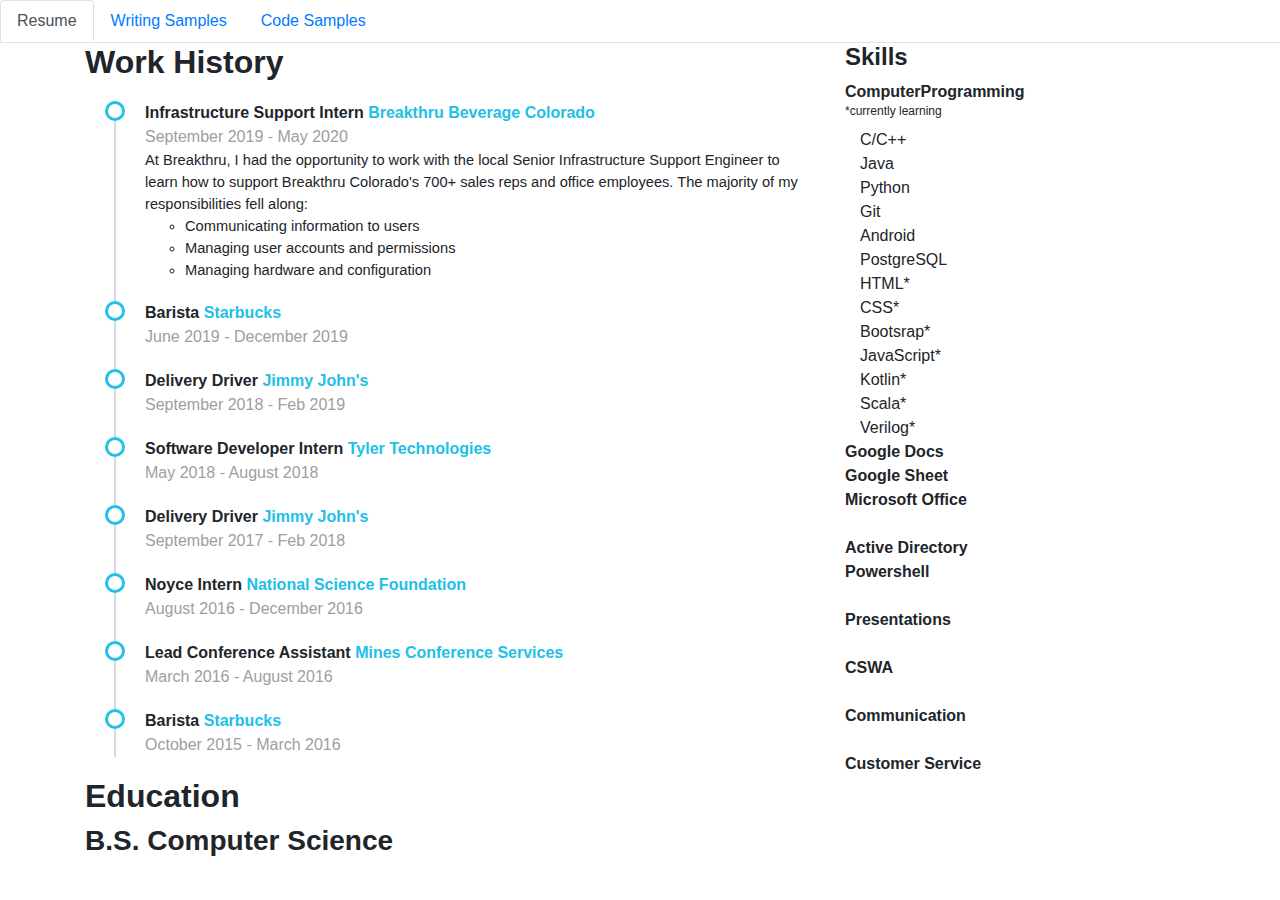
<file: index.html>
<!DOCTYPE html>
<html>
    <head>
        <title>Garrett Quintero</title>

    <!-- Bootstrap CSS -->
    <link href="//maxcdn.bootstrapcdn.com/bootstrap/4.1.1/css/bootstrap.min.css" rel="stylesheet" id="bootstrap-css">
    <script src="//maxcdn.bootstrapcdn.com/bootstrap/4.1.1/js/bootstrap.min.js"></script>
    <script src="//cdnjs.cloudflare.com/ajax/libs/jquery/3.2.1/jquery.min.js"></script>
    <link rel="stylesheet" href="./css/resume.css">
    </head>

    <body>
        <header>
            <ul class="nav nav-tabs justify-content-start">
                <li><a href="./index.html" class="nav-link active">Resume</a></li>
                <li><a href="./writing.html" class="nav-link ">Writing Samples</a></li>
                <li><a href="./coding.html" class="nav-link ">Code Samples</a></li>
            </ul>
        </header>

        <div id="main" class="container-fluid">
            <div id="content-container" class="container">
                <div class="row">
                    <section id="work-and-school" class="col-sm-8">
                        <h2><b>Work History</b></h2>
                        <!-- list example https://bootsnipp.com/snippets/xrKXW -->
                        <ul class="timeline">
                            <li>
                                <span class="position-title">Infrastructure Support Intern</span>
                                <span class="position-company">Breakthru Beverage Colorado</span></br>
                                <span class="position-duration">September 2019 - May 2020</span>
                                <div class="job-description">
                                     At Breakthru, I had the opportunity to work with the local Senior Infrastructure
                                     Support Engineer to learn how to support Breakthru Colorado's 700+ sales reps
                                     and office employees. The majority of my responsibilities fell along:
                                     <ul>
                                         <li>Communicating information to users</li>
                                         <li>Managing user accounts and permissions</li>
                                         <li>Managing hardware and configuration</li>
                                     </ul>
                                </div>
                            </li>
                            <li>
                                <span class="position-title">Barista</span>
                                <span class="position-company">Starbucks</span></br>
                                <span class="position-duration">June 2019 - December 2019</span>
                                <div class="job-description">
                                    
                                </div>
                            </li>
                            <li>
                                <span class="position-title">Delivery Driver</span>
                                <span class="position-company">Jimmy John's</span></br>
                                <span class="position-duration">September 2018 - Feb 2019</span>
                                <div class="job-description">
                                    
                                </div>
                            </li>
                            <li>
                                <span class="position-title">Software Developer Intern</span>
                                <span class="position-company">Tyler Technologies</span></br>
                                <span class="position-duration">May 2018 - August 2018</span>
                                <div class="job-description">

                                </div>
                            </li>
                            <li>
                                <span class="position-title">Delivery Driver</span>
                                <span class="position-company">Jimmy John's</span></br>
                                <span class="position-duration">September 2017 - Feb 2018</span>
                                <div class="job-description">
                                    
                                </div>
                            </li>
                            <li>
                                <span class="position-title">Noyce Intern</span>
                                <span class="position-company">National Science Foundation</span><br>
                                <span class="position-duration">August 2016 - December 2016</span>
                                <div class="job-description">

                                </div>
                            </li>
                            <li>
                                <span class="position-title">Lead Conference Assistant</span>
                                <span class="position-company">Mines Conference Services</span></br>
                                <span class="position-duration">March 2016 - August 2016</span>
                                <div class="job-description">
                                    
                                </div>
                            </li>
                            <li>
                                <span class="position-title">Barista</span>
                                <span class="position-company">Starbucks</span></br>
                                <span class="position-duration">October 2015 - March 2016</span>
                                <div class="job-description">
                                    
                                </div>
                            </li>

                            <!-- element template
                            <li>
                                <span class="position-title"></span>
                                <span class="position-company"></span></br>
                                <span class="position-duration"></span>
                                <div class="job-description">
                                    
                                </div>
                            </li>
                             -->

                        </ul>

                        <h2><b>Education</b></h2>
                        <h3><b>B.S. Computer Science</b></h3>
                    </section>

                    <section id="skills-and-learning" class="col-sm-4">
                        <h4><b>Skills</b></h4>
                        <ul>
                            <li><b>ComputerProgramming</b><br>
                            <sup>*currently learning</sup>

                            <ul id="programming-list">
                                <li>C/C++</li>
                                <li>Java</li>
                                <li>Python</li>
                                <li>Git</li>
                                <li>Android</li>
                                <li>PostgreSQL</li>
                                <li>HTML*</li>
                                <li>CSS*</li>
                                <li>Bootsrap*</li>
                                <li>JavaScript*</li>
                                <li>Kotlin*</li>
                                <li>Scala*</li>
                                <li>Verilog*</li>
                            </ul>
                            </li>
                            <b>
                                <li>Google Docs</li>
                                <li>Google Sheet</li>
                                <li>Microsoft Office</li>
                                <br>
                                <li>Active Directory</li>
                                <li>Powershell</li>
                                <br>
                                <li>Presentations</li>
                                <br>
                                <li>CSWA</li>
                                <br>
                                <li>Communication</li>
                                <br>
                                <li>Customer Service</li>
                            </b>
                        </ul>
                        

                    </section>

                </div>
            </div>
        </div>

    </body>
</html>
</file>
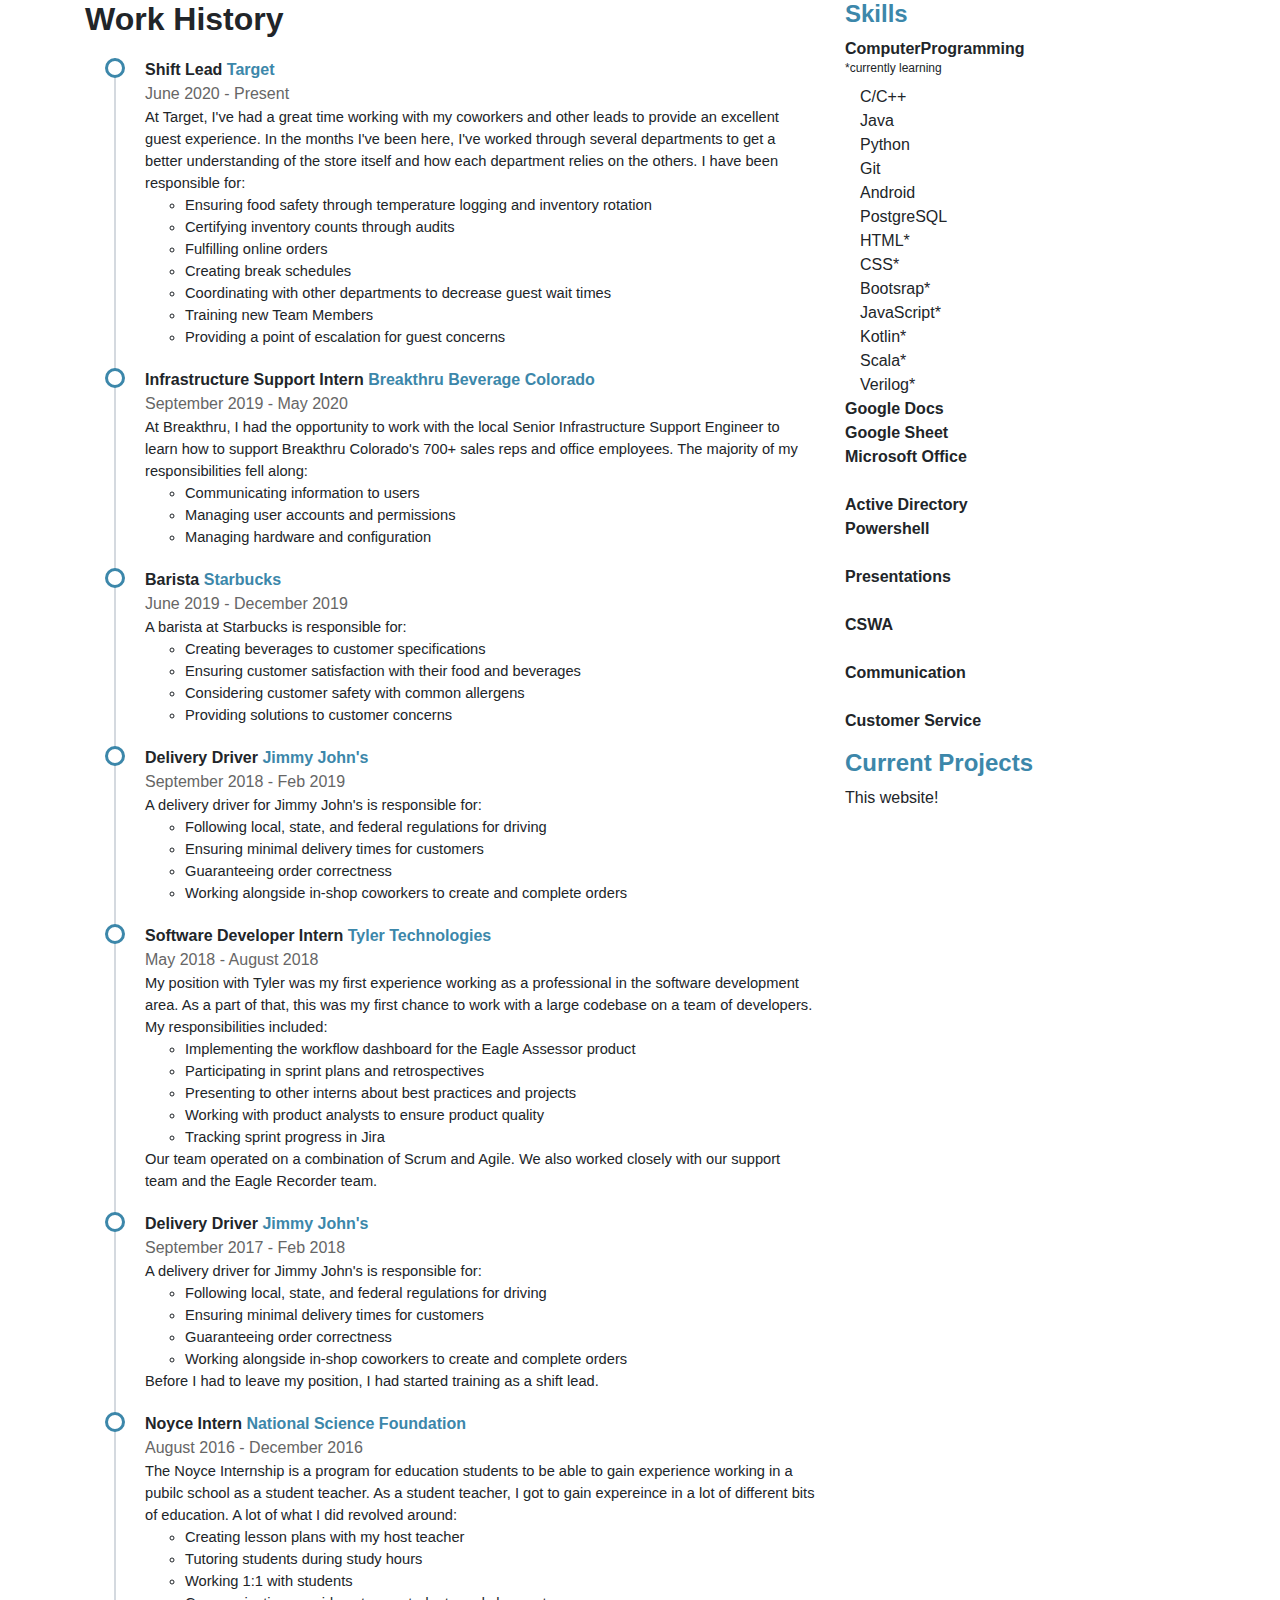
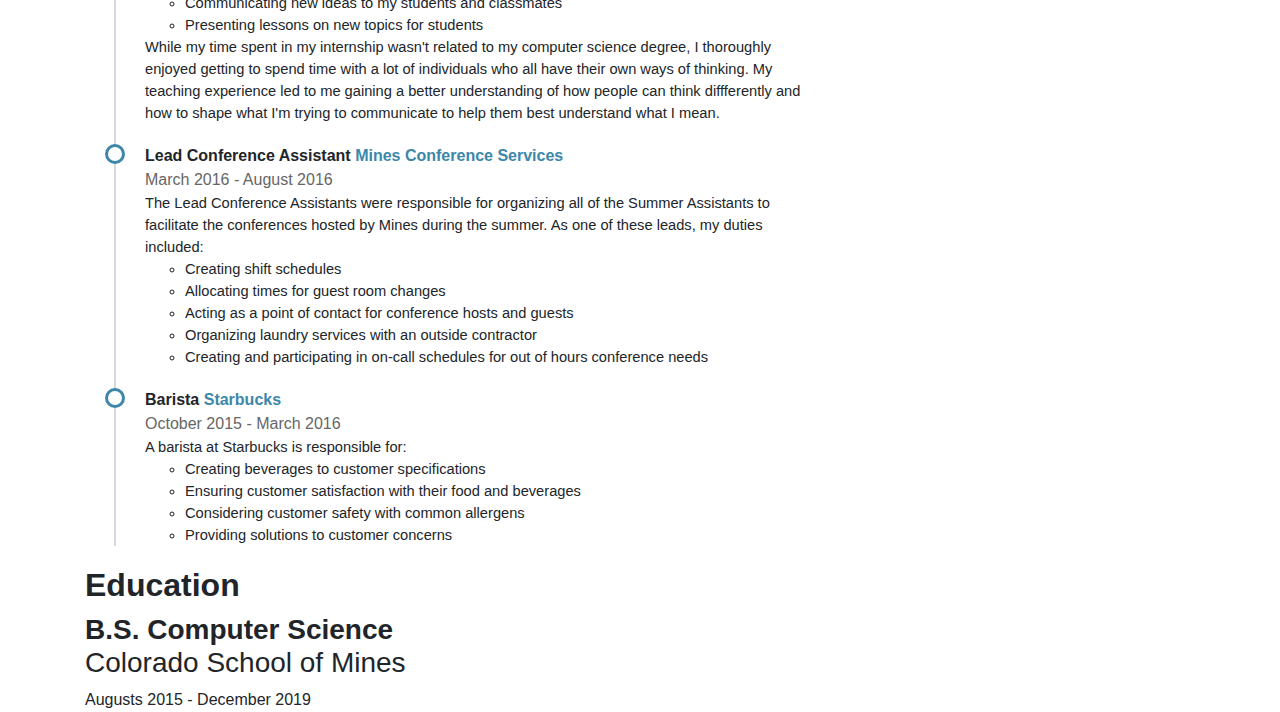
<file: garrett/index.html>
<!DOCTYPE html>
<html>
    <head>
        <title>Garrett Quintero</title>

    <!-- Bootstrap CSS -->
    <link href="https://maxcdn.bootstrapcdn.com/bootstrap/4.1.1/css/bootstrap.min.css" rel="stylesheet" id="bootstrap-css">
    <script src="https://maxcdn.bootstrapcdn.com/bootstrap/4.1.1/js/bootstrap.min.js"></script>
    <script src="https://cdnjs.cloudflare.com/ajax/libs/jquery/3.2.1/jquery.min.js"></script> 
    <link rel="stylesheet" href="./css/resume.css">
    </head>

    <body>
        <header>
            <!-- <ul class="nav nav-tabs justify-content-start">
                <li><a href="./index.html" class="nav-link active">Resume</a></li>
                <li><a href="./writing.html" class="nav-link ">Writing Samples</a></li>
                <li><a href="./projects.html" class="nav-link ">Projects</a></li>
            </ul> -->
        </header>

        <div id="main" class="container-fluid">
            <div id="content-container" class="container">
	     <div class="row">
                    <section id="work-and-school" class="col-sm-8">
                        <h2><b>Work History</b></h2>
                        <!-- list example https://bootsnipp.com/snippets/xrKXW -->
                        <ul class="timeline">
                            <li>
                                <span class="position-title">Shift Lead</span>
                                <span class="position-company">Target</span></br>
                                <span class="position-duration">June 2020 - Present</span>
                                <div class="job-description">
                                     At Target, I've had a great time working with my coworkers and other leads to 
                                     provide an excellent guest experience. In the months I've been here, I've worked 
                                     through several departments to get a better understanding of the store itself 
                                     and how each department relies on the others. I have been responsible for:
                                     <ul>
                                         <li>Ensuring food safety through temperature logging and inventory rotation</li>
                                         <li>Certifying inventory counts through audits</li>
                                         <li>Fulfilling online orders</li>
                                         <li>Creating break schedules</li>
                                         <li>Coordinating with other departments to decrease guest wait times</li>
                                         <li>Training new Team Members</li>
                                         <li>Providing a point of escalation for guest concerns</li>

                                    </ul>
                                </div>
                            </li>
                            <li>
                                <span class="position-title">Infrastructure Support Intern</span>
                                <span class="position-company">Breakthru Beverage Colorado</span></br>
                                <span class="position-duration">September 2019 - May 2020</span>
                                <div class="job-description">
                                     At Breakthru, I had the opportunity to work with the local Senior Infrastructure
                                     Support Engineer to learn how to support Breakthru Colorado's 700+ sales reps
                                     and office employees. The majority of my responsibilities fell along:
                                     <ul>
                                         <li>Communicating information to users</li>
                                         <li>Managing user accounts and permissions</li>
                                         <li>Managing hardware and configuration</li>
                                     </ul>
                                </div>
                            </li>
                            <li>
                                <span class="position-title">Barista</span>
                                <span class="position-company">Starbucks</span></br>
                                <span class="position-duration">June 2019 - December 2019</span>
                                <div class="job-description">
                                    A barista at Starbucks is responsible for:
                                    <ul>
                                        <li>Creating beverages to customer specifications</li>
                                        <li>Ensuring customer satisfaction with their food and beverages</li>
                                        <li>Considering customer safety with common allergens</li>
                                        <li>Providing solutions to customer concerns</li>
                                    </ul>
                                </div>
                            </li>
                            <li>
                                <span class="position-title">Delivery Driver</span>
                                <span class="position-company">Jimmy John's</span></br>
                                <span class="position-duration">September 2018 - Feb 2019</span>
                                <div class="job-description">
                                    A delivery driver for Jimmy John's is responsible for:
                                    <ul>
                                        <li>Following local, state, and federal regulations for driving</li>
                                        <li>Ensuring minimal delivery times for customers</li>
                                        <li>Guaranteeing order correctness</li>
                                        <li>Working alongside in-shop coworkers to create and complete orders</li>
                                    </ul>
                                </div>
                            </li>
                            <li>
                                <span class="position-title">Software Developer Intern</span>
                                <span class="position-company">Tyler Technologies</span></br>
                                <span class="position-duration">May 2018 - August 2018</span>
                                <div class="job-description">
                                    My position with Tyler was my first experience working as a professional in 
                                    the software development area. As a part of that, this was my first chance to
                                    work with a large codebase on a team of developers. My responsibilities included:
                                    <ul>
                                        <li>Implementing the workflow dashboard for the Eagle Assessor product</li>
                                        <li>Participating in sprint plans and retrospectives</li>
                                        <li>Presenting to other interns about best practices and projects</li>
                                        <li>Working with product analysts to ensure product quality</li>
                                        <li>Tracking sprint progress in Jira</li>
                                    </ul>
                                    Our team operated on a combination of Scrum and Agile. We also worked closely with
                                    our support team and the Eagle Recorder team.
                                </div>
                            </li>
                            <li>
                                <span class="position-title">Delivery Driver</span>
                                <span class="position-company">Jimmy John's</span></br>
                                <span class="position-duration">September 2017 - Feb 2018</span>
                                <div class="job-description">
                                    A delivery driver for Jimmy John's is responsible for:
                                    <ul>
                                        <li>Following local, state, and federal regulations for driving</li>
                                        <li>Ensuring minimal delivery times for customers</li>
                                        <li>Guaranteeing order correctness</li>
                                        <li>Working alongside in-shop coworkers to create and complete orders</li>
                                    </ul>
                                    Before I had to leave my position, I had started training as a shift lead.
                                </div>
                            </li>
                            <li>
                                <span class="position-title">Noyce Intern</span>
                                <span class="position-company">National Science Foundation</span><br>
                                <span class="position-duration">August 2016 - December 2016</span>
                                <div class="job-description">
                                    The Noyce Internship is a program for education students to be able to
                                    gain experience working in a pubilc school as a student teacher. As a student teacher,
                                    I got to gain expereince in a lot of different bits of education. A lot of what
                                    I did revolved around:
                                    <ul>
                                        <li>Creating lesson plans with my host teacher</li>
                                        <li>Tutoring students during study hours</li>
                                        <li>Working 1:1 with students</li>
                                        <li>Communicating new ideas to my students and classmates</li>
                                        <li>Presenting lessons on new topics for students</li>
                                    </ul>
                                    While my time spent in my internship wasn't related to my computer science degree,
                                    I thoroughly enjoyed getting to spend time with a lot of individuals who all have
                                    their own ways of thinking. My teaching experience led to me gaining a better 
                                    understanding of how people can think diffferently and how to shape what I'm 
                                    trying to communicate to help them best understand what I mean.
                                </div>
                            </li>
                            <li>
                                <span class="position-title">Lead Conference Assistant</span>
                                <span class="position-company">Mines Conference Services</span></br>
                                <span class="position-duration">March 2016 - August 2016</span>
                                <div class="job-description">
                                    The Lead Conference Assistants were responsible for organizing all of
                                    the Summer Assistants to facilitate the conferences hosted by Mines during the summer.
                                    As one of these leads, my duties included:
                                    <ul>
                                        <li>Creating shift schedules</li>
                                        <li>Allocating times for guest room changes</li>
                                        <li>Acting as a point of contact for conference hosts and guests</li>
                                        <li>Organizing laundry services with an outside contractor</li>
                                        <li>Creating and participating in on-call schedules for out of hours conference needs</li>
                                    </ul>
                                </div>
                            </li>
                            <li>
                                <span class="position-title">Barista</span>
                                <span class="position-company">Starbucks</span></br>
                                <span class="position-duration">October 2015 - March 2016</span>
                                <div class="job-description">
                                    A barista at Starbucks is responsible for:
                                    <ul>
                                        <li>Creating beverages to customer specifications</li>
                                        <li>Ensuring customer satisfaction with their food and beverages</li>
                                        <li>Considering customer safety with common allergens</li>
                                        <li>Providing solutions to customer concerns</li>
                                    </ul>
                                </div>
                            </li>

                            <!-- element template
                            <li>
                                <span class="position-title"></span>
                                <span class="position-company"></span></br>
                                <span class="position-duration"></span>
                                <div class="job-description">
                                    
                                </div>
                            </li>
                             -->

                        </ul>

                        <h2><b>Education</b></h2>
                        <h3><b>B.S. Computer Science</b> <br>Colorado School of Mines</h3>
                        <div id="position-duration">Augusts 2015 - December 2019</div>
                    </section>

                    <section id="skills-and-learning" class="col-sm-4">
                        <h4><b>Skills</b></h4>
                        <ul>
                            <li><b>ComputerProgramming</b><br>
                            <sup>*currently learning</sup>

                            <ul id="programming-list">
                                <li>C/C++</li>
                                <li>Java</li>
                                <li>Python</li>
                                <li>Git</li>
                                <li>Android</li>
                                <li>PostgreSQL</li>
                                <li>HTML*</li>
                                <li>CSS*</li>
                                <li>Bootsrap*</li>
                                <li>JavaScript*</li>
                                <li>Kotlin*</li>
                                <li>Scala*</li>
                                <li>Verilog*</li>
                            </ul>
                            </li>
                            <b>
                                <li>Google Docs</li>
                                <li>Google Sheet</li>
                                <li>Microsoft Office</li>
                                <br>
                                <li>Active Directory</li>
                                <li>Powershell</li>
                                <br>
                                <li>Presentations</li>
                                <br>
                                <li>CSWA</li>
                                <br>
                                <li>Communication</li>
                                <br>
                                <li>Customer Service</li>
                            </b>
                        </ul>

                        <h4><b>Current Projects</b></h4>
                        <ul>
                            <li>This website!</li><br>
                            
                        </ul>
                        
                    </section>

                </div>
            </div>
        </div>

    </body>
</html>
</file>
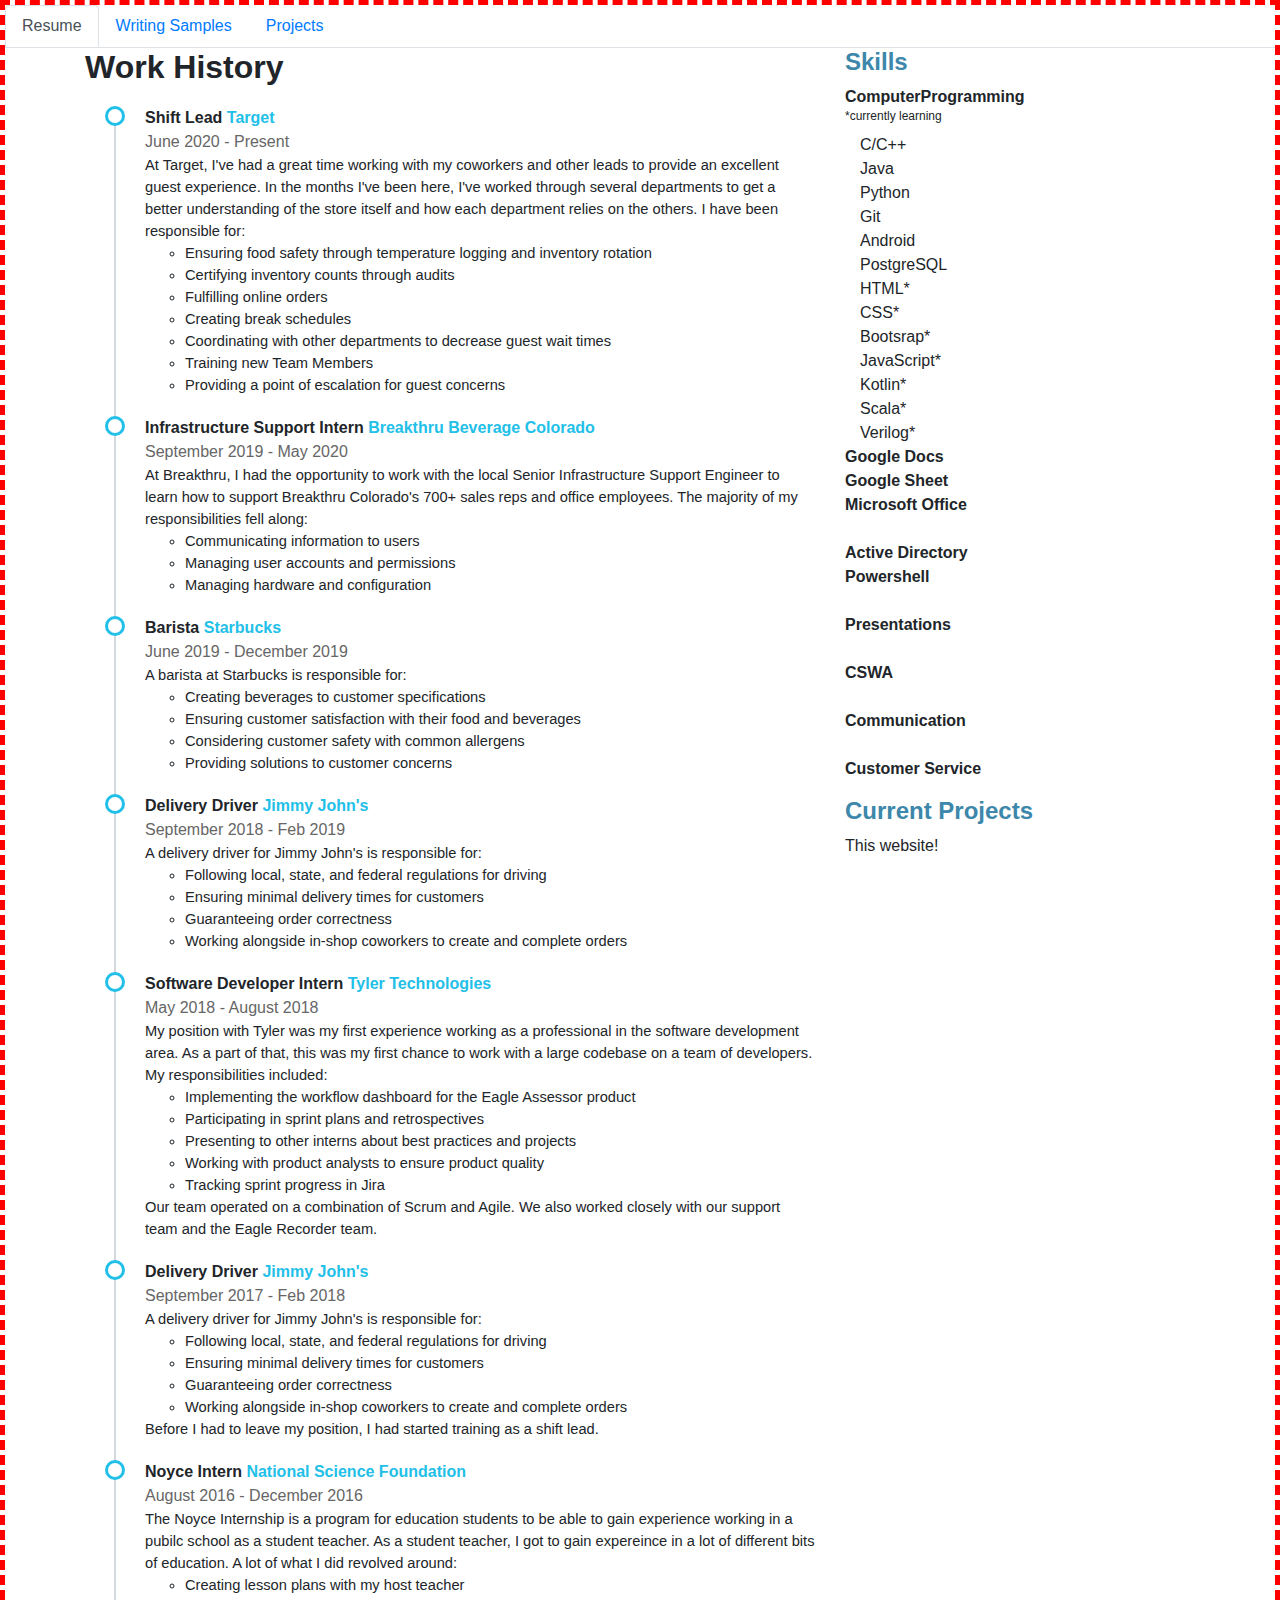
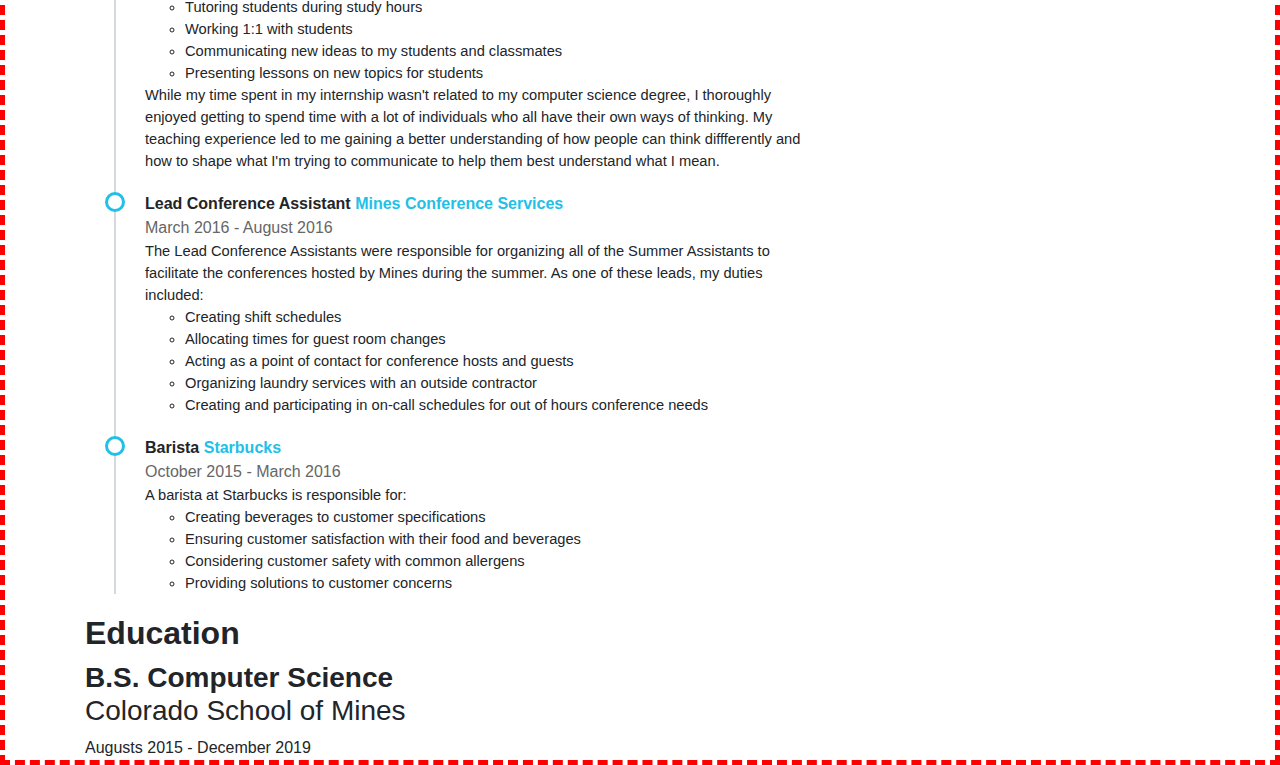
<file: garrett/dev/index.html>
<!DOCTYPE html>
<html>
    <head>
        <title>DEVELOPMENT</title>

        <!-- Bootstrap CSS -->
        <link href="https://maxcdn.bootstrapcdn.com/bootstrap/4.1.1/css/bootstrap.min.css" rel="stylesheet" id="bootstrap-css">
        <script src="https://maxcdn.bootstrapcdn.com/bootstrap/4.1.1/js/bootstrap.min.js"></script>
        <script src="https://cdnjs.cloudflare.com/ajax/libs/jquery/3.2.1/jquery.min.js"></script> 
        <link rel="stylesheet" href="./css/resume.css">
        <link rel="stylesheet" href="./css/shared.css">

            <!-- Global site tag (gtag.js) - Google Analytics -->
        <script async src="https://www.googletagmanager.com/gtag/js?id=G-47E6NR7MKW"></script>
        <script>
            window.dataLayer = window.dataLayer || [];
            function gtag(){dataLayer.push(arguments);}
            gtag('js', new Date());

            gtag('config', 'G-47E6NR7MKW');
        </script>
    </head>

    <body>
        <header>
           <ul class="nav nav-tabs justify-content-start">
                <li><a href="./index.html" class="nav-link active">Resume</a></li>
                <li><a href="./writing.html" class="nav-link ">Writing Samples</a></li>
                <li><a href="./projects.html" class="nav-link ">Projects</a></li>
            </ul>
        </header>

        <div id="main" class="container-fluid">
            <div id="content-container" class="container">
	     <div class="row">
                    <section id="work-and-school" class="col-sm-8">
                        <h2><b>Work History</b></h2>
                        <!-- list example https://bootsnipp.com/snippets/xrKXW -->
                        <ul class="timeline">
                            <li>
                                <span class="position-title">Shift Lead</span>
                                <span class="position-company">Target</span></br>
                                <span class="position-duration">June 2020 - Present</span>
                                <div class="job-description">
                                     At Target, I've had a great time working with my coworkers and other leads to 
                                     provide an excellent guest experience. In the months I've been here, I've worked 
                                     through several departments to get a better understanding of the store itself 
                                     and how each department relies on the others. I have been responsible for:
                                     <ul>
                                         <li>Ensuring food safety through temperature logging and inventory rotation</li>
                                         <li>Certifying inventory counts through audits</li>
                                         <li>Fulfilling online orders</li>
                                         <li>Creating break schedules</li>
                                         <li>Coordinating with other departments to decrease guest wait times</li>
                                         <li>Training new Team Members</li>
                                         <li>Providing a point of escalation for guest concerns</li>

                                    </ul>
                                </div>
                            </li>
                            <li>
                                <span class="position-title">Infrastructure Support Intern</span>
                                <span class="position-company">Breakthru Beverage Colorado</span></br>
                                <span class="position-duration">September 2019 - May 2020</span>
                                <div class="job-description">
                                     At Breakthru, I had the opportunity to work with the local Senior Infrastructure
                                     Support Engineer to learn how to support Breakthru Colorado's 700+ sales reps
                                     and office employees. The majority of my responsibilities fell along:
                                     <ul>
                                         <li>Communicating information to users</li>
                                         <li>Managing user accounts and permissions</li>
                                         <li>Managing hardware and configuration</li>
                                     </ul>
                                </div>
                            </li>
                            <li>
                                <span class="position-title">Barista</span>
                                <span class="position-company">Starbucks</span></br>
                                <span class="position-duration">June 2019 - December 2019</span>
                                <div class="job-description">
                                    A barista at Starbucks is responsible for:
                                    <ul>
                                        <li>Creating beverages to customer specifications</li>
                                        <li>Ensuring customer satisfaction with their food and beverages</li>
                                        <li>Considering customer safety with common allergens</li>
                                        <li>Providing solutions to customer concerns</li>
                                    </ul>
                                </div>
                            </li>
                            <li>
                                <span class="position-title">Delivery Driver</span>
                                <span class="position-company">Jimmy John's</span></br>
                                <span class="position-duration">September 2018 - Feb 2019</span>
                                <div class="job-description">
                                    A delivery driver for Jimmy John's is responsible for:
                                    <ul>
                                        <li>Following local, state, and federal regulations for driving</li>
                                        <li>Ensuring minimal delivery times for customers</li>
                                        <li>Guaranteeing order correctness</li>
                                        <li>Working alongside in-shop coworkers to create and complete orders</li>
                                    </ul>
                                </div>
                            </li>
                            <li>
                                <span class="position-title">Software Developer Intern</span>
                                <span class="position-company">Tyler Technologies</span></br>
                                <span class="position-duration">May 2018 - August 2018</span>
                                <div class="job-description">
                                    My position with Tyler was my first experience working as a professional in 
                                    the software development area. As a part of that, this was my first chance to
                                    work with a large codebase on a team of developers. My responsibilities included:
                                    <ul>
                                        <li>Implementing the workflow dashboard for the Eagle Assessor product</li>
                                        <li>Participating in sprint plans and retrospectives</li>
                                        <li>Presenting to other interns about best practices and projects</li>
                                        <li>Working with product analysts to ensure product quality</li>
                                        <li>Tracking sprint progress in Jira</li>
                                    </ul>
                                    Our team operated on a combination of Scrum and Agile. We also worked closely with
                                    our support team and the Eagle Recorder team.
                                </div>
                            </li>
                            <li>
                                <span class="position-title">Delivery Driver</span>
                                <span class="position-company">Jimmy John's</span></br>
                                <span class="position-duration">September 2017 - Feb 2018</span>
                                <div class="job-description">
                                    A delivery driver for Jimmy John's is responsible for:
                                    <ul>
                                        <li>Following local, state, and federal regulations for driving</li>
                                        <li>Ensuring minimal delivery times for customers</li>
                                        <li>Guaranteeing order correctness</li>
                                        <li>Working alongside in-shop coworkers to create and complete orders</li>
                                    </ul>
                                    Before I had to leave my position, I had started training as a shift lead.
                                </div>
                            </li>
                            <li>
                                <span class="position-title">Noyce Intern</span>
                                <span class="position-company">National Science Foundation</span><br>
                                <span class="position-duration">August 2016 - December 2016</span>
                                <div class="job-description">
                                    The Noyce Internship is a program for education students to be able to
                                    gain experience working in a pubilc school as a student teacher. As a student teacher,
                                    I got to gain expereince in a lot of different bits of education. A lot of what
                                    I did revolved around:
                                    <ul>
                                        <li>Creating lesson plans with my host teacher</li>
                                        <li>Tutoring students during study hours</li>
                                        <li>Working 1:1 with students</li>
                                        <li>Communicating new ideas to my students and classmates</li>
                                        <li>Presenting lessons on new topics for students</li>
                                    </ul>
                                    While my time spent in my internship wasn't related to my computer science degree,
                                    I thoroughly enjoyed getting to spend time with a lot of individuals who all have
                                    their own ways of thinking. My teaching experience led to me gaining a better 
                                    understanding of how people can think diffferently and how to shape what I'm 
                                    trying to communicate to help them best understand what I mean.
                                </div>
                            </li>
                            <li>
                                <span class="position-title">Lead Conference Assistant</span>
                                <span class="position-company">Mines Conference Services</span></br>
                                <span class="position-duration">March 2016 - August 2016</span>
                                <div class="job-description">
                                    The Lead Conference Assistants were responsible for organizing all of
                                    the Summer Assistants to facilitate the conferences hosted by Mines during the summer.
                                    As one of these leads, my duties included:
                                    <ul>
                                        <li>Creating shift schedules</li>
                                        <li>Allocating times for guest room changes</li>
                                        <li>Acting as a point of contact for conference hosts and guests</li>
                                        <li>Organizing laundry services with an outside contractor</li>
                                        <li>Creating and participating in on-call schedules for out of hours conference needs</li>
                                    </ul>
                                </div>
                            </li>
                            <li>
                                <span class="position-title">Barista</span>
                                <span class="position-company">Starbucks</span></br>
                                <span class="position-duration">October 2015 - March 2016</span>
                                <div class="job-description">
                                    A barista at Starbucks is responsible for:
                                    <ul>
                                        <li>Creating beverages to customer specifications</li>
                                        <li>Ensuring customer satisfaction with their food and beverages</li>
                                        <li>Considering customer safety with common allergens</li>
                                        <li>Providing solutions to customer concerns</li>
                                    </ul>
                                </div>
                            </li>

                            <!-- element template
                            <li>
                                <span class="position-title"></span>
                                <span class="position-company"></span></br>
                                <span class="position-duration"></span>
                                <div class="job-description">
                                    
                                </div>
                            </li>
                             -->

                        </ul>

                        <h2><b>Education</b></h2>
                        <h3><b>B.S. Computer Science</b> <br>Colorado School of Mines</h3>
                        <div id="position-duration">Augusts 2015 - December 2019</div>
                    </section>

                    <section id="skills-and-learning" class="col-sm-4">
                        <h4><b>Skills</b></h4>
                        <ul>
                            <li><b>ComputerProgramming</b><br>
                            <sup>*currently learning</sup>

                            <ul id="programming-list">
                                <li>C/C++</li>
                                <li>Java</li>
                                <li>Python</li>
                                <li>Git</li>
                                <li>Android</li>
                                <li>PostgreSQL</li>
                                <li>HTML*</li>
                                <li>CSS*</li>
                                <li>Bootsrap*</li>
                                <li>JavaScript*</li>
                                <li>Kotlin*</li>
                                <li>Scala*</li>
                                <li>Verilog*</li>
                            </ul>
                            </li>
                            <b>
                                <li>Google Docs</li>
                                <li>Google Sheet</li>
                                <li>Microsoft Office</li>
                                <br>
                                <li>Active Directory</li>
                                <li>Powershell</li>
                                <br>
                                <li>Presentations</li>
                                <br>
                                <li>CSWA</li>
                                <br>
                                <li>Communication</li>
                                <br>
                                <li>Customer Service</li>
                            </b>
                        </ul>

                        <h4><b>Current Projects</b></h4>
                        <ul>
                            <li>This website!</li><br>
                            
                        </ul>
                        
                    </section>

                </div>
            </div>
        </div>

    </body>
</html>
</file>
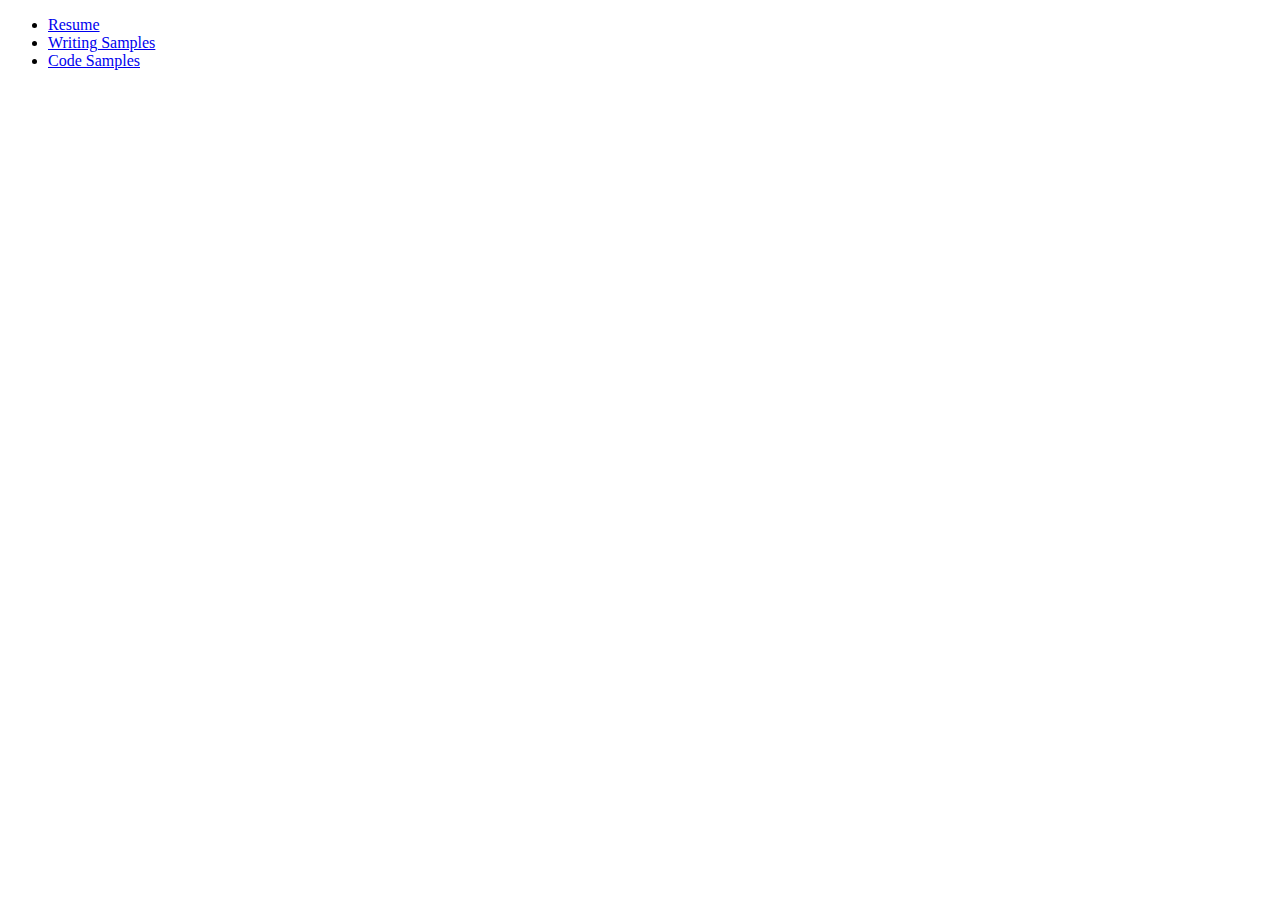
<file: coding.html>
<!DOCTYPE html>
<html>
    <head>
        <title>Garrett Quintero</title>

    <!-- Bootstrap CSS -->
    <link rel="stylesheet" href="https://stackpath.bootstrapcdn.com/bootstrap/4.5.0/css/bootstrap.min.css" integrity="sha384-9aIt2nRpC12Uk9gS9baDl411NQApFmC26EwAOH8WgZl5MYYxFfc+NcPb1dKGj7Sk" crossorigin="anonymous">

    </head>

    <body>
        <header>
            <ul class="nav nav-tabs justify-content-start">
                <li><a href="./index.html" class="nav-link ">Resume</a></li>
                <li><a href="./writing.html" class="nav-link ">Writing Samples</a></li>
                <li><a href="./coding.html" class="nav-link active">Code Samples</a></li>
            </ul>
        </header>

    </body>
</html>
</file>
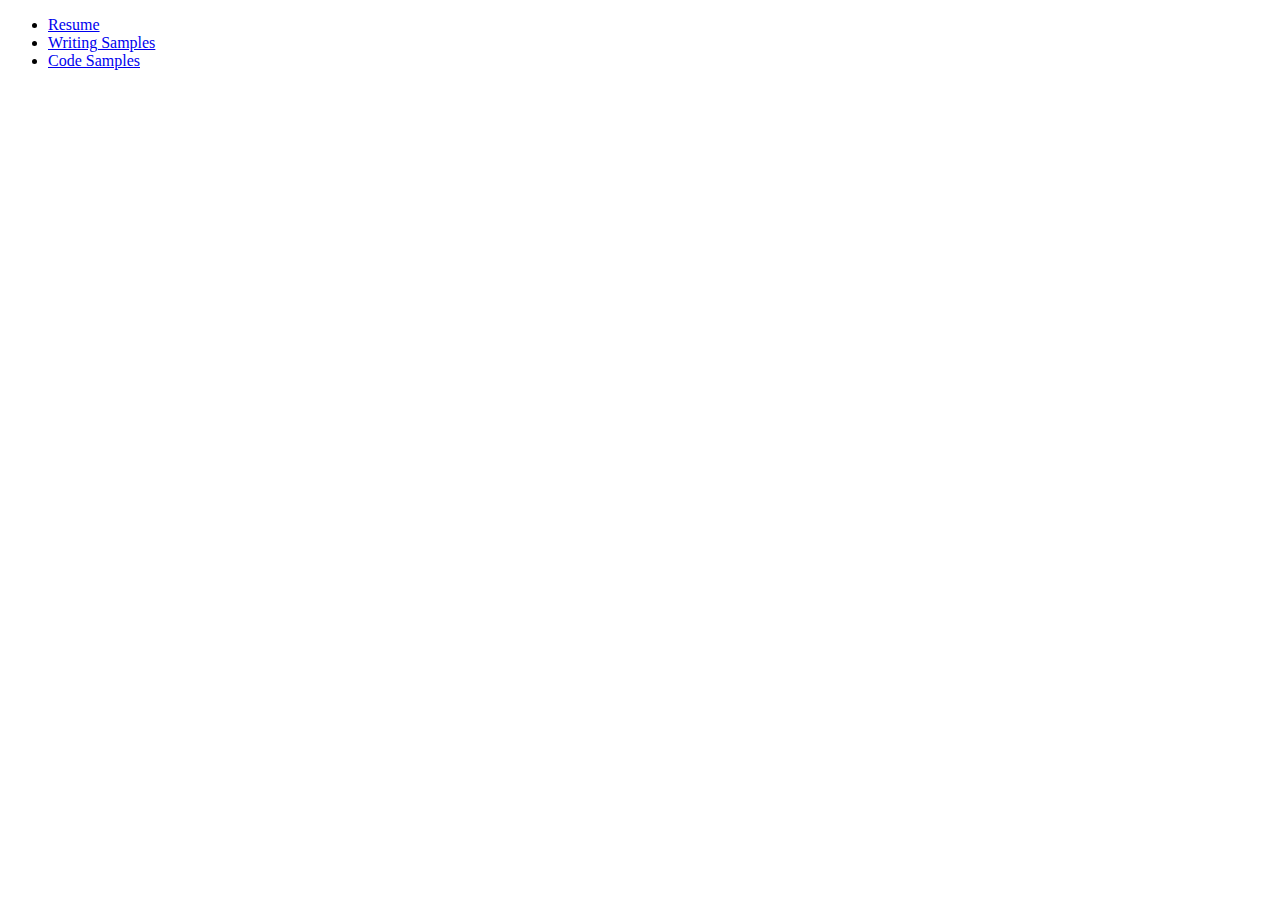
<file: writing.html>
<!DOCTYPE html>
<html>
    <head>
        <title>Garrett Quintero</title>

    <!-- Bootstrap CSS -->
    <link rel="stylesheet" href="https://stackpath.bootstrapcdn.com/bootstrap/4.5.0/css/bootstrap.min.css" integrity="sha384-9aIt2nRpC12Uk9gS9baDl411NQApFmC26EwAOH8WgZl5MYYxFfc+NcPb1dKGj7Sk" crossorigin="anonymous">

    </head>

    <body>
        <header>
            <ul class="nav nav-tabs justify-content-start">
                <li><a href="./index.html" class="nav-link ">Resume</a></li>
                <li><a href="./writing.html" class="nav-link active">Writing Samples</a></li>
                <li><a href="./coding.html" class="nav-link ">Code Samples</a></li>
            </ul>
        </header>

    </body>
</html>
</file>
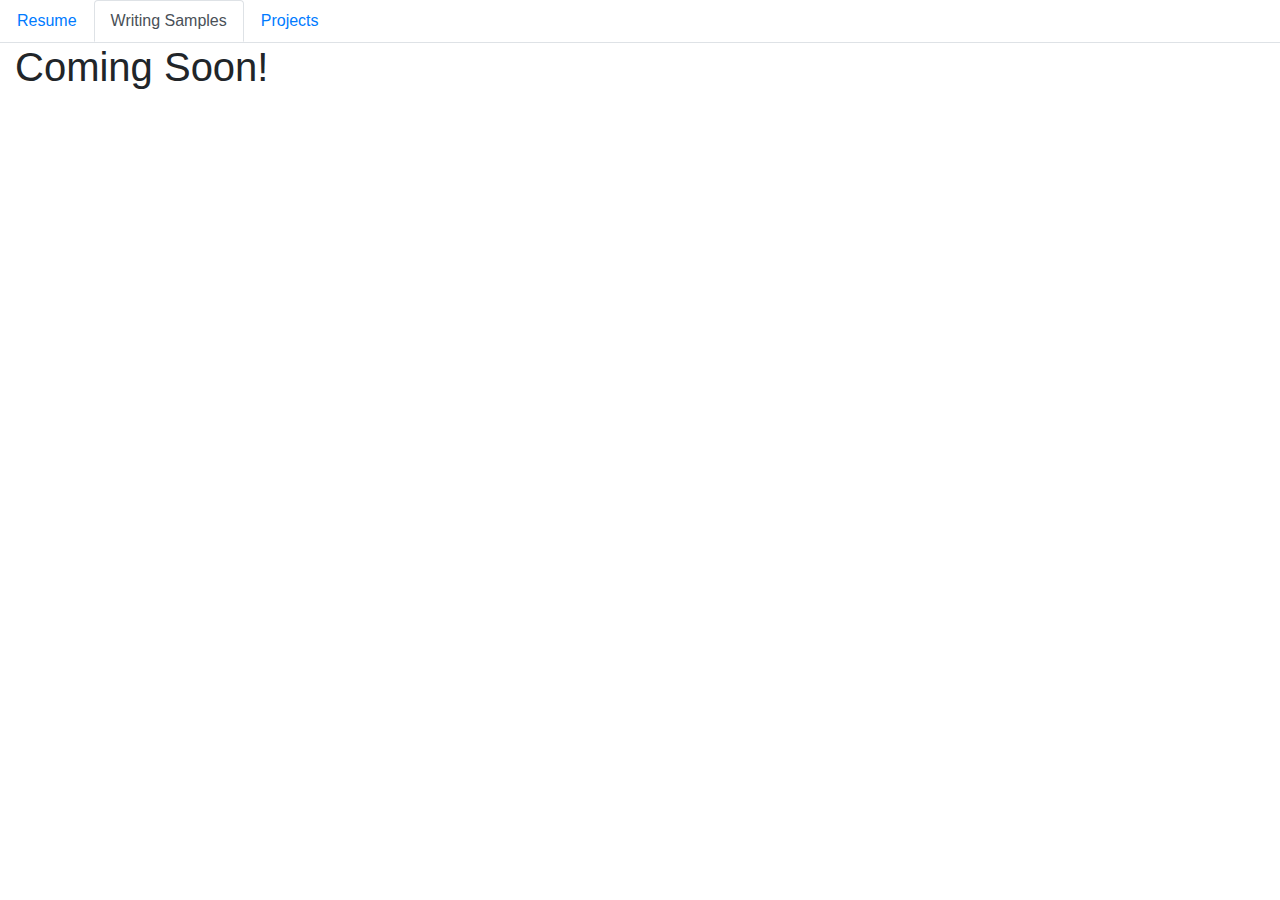
<file: garrett/writing.html>
<!DOCTYPE html>
<html>
    <head>
        <title>Garrett Quintero</title>

    <!-- Bootstrap CSS -->
    <link href="https://maxcdn.bootstrapcdn.com/bootstrap/4.1.1/css/bootstrap.min.css" rel="stylesheet" id="bootstrap-css">
    <script src="https://maxcdn.bootstrapcdn.com/bootstrap/4.1.1/js/bootstrap.min.js"></script>
    <script src="https://cdnjs.cloudflare.com/ajax/libs/jquery/3.2.1/jquery.min.js"></script> 

    </head>

    <body>
        <header>
            <ul class="nav nav-tabs justify-content-start">
                <li><a href="./index.html" class="nav-link ">Resume</a></li>
                <li><a href="./writing.html" class="nav-link active">Writing Samples</a></li>
                <li><a href="./projects.html" class="nav-link ">Projects</a></li>
            </ul>
        </header>

        <div class="container-fluid">
            <h1>Coming Soon!</h1>
        </div>
    </body>
</html>
</file>
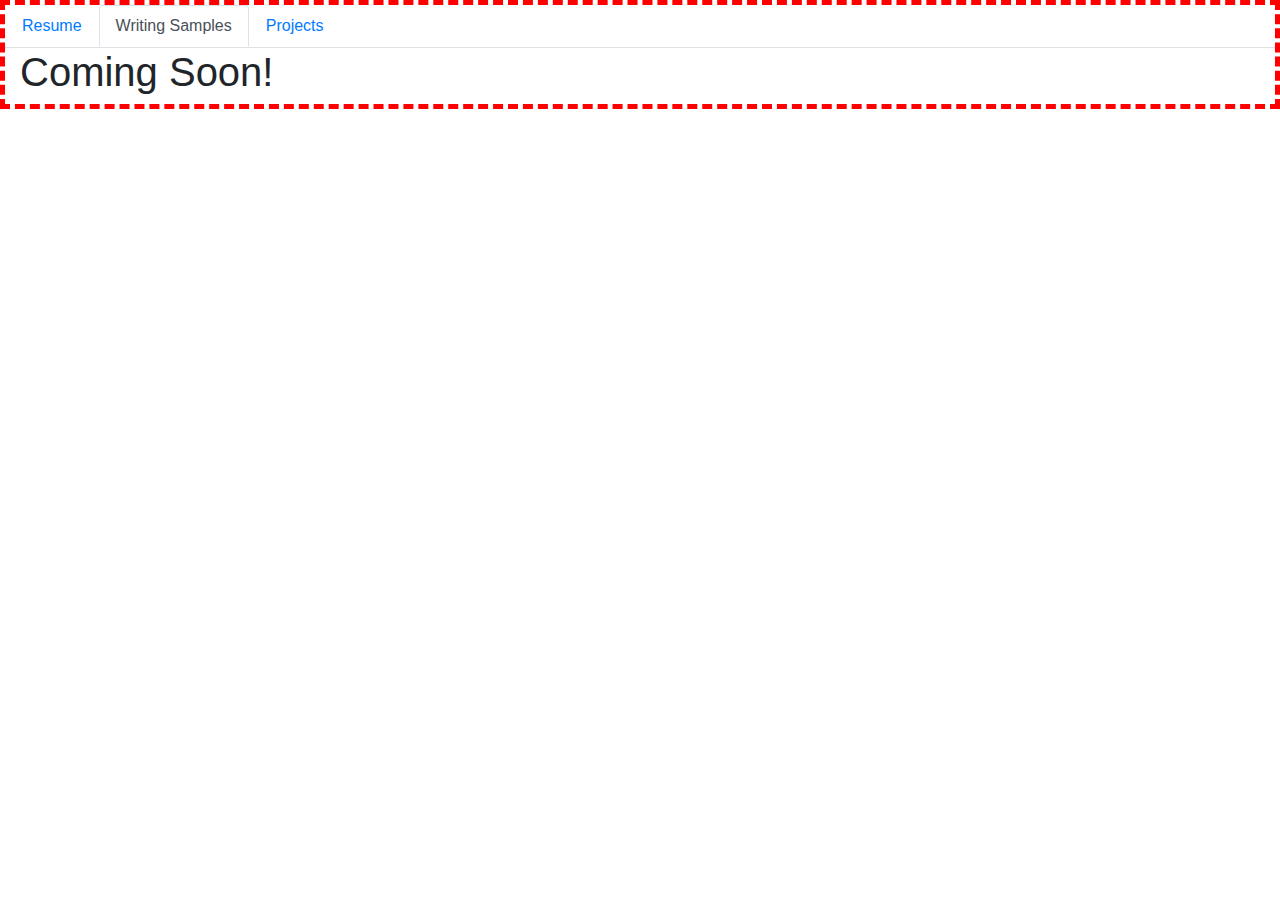
<file: garrett/dev/writing.html>
<!DOCTYPE html>
<html>
    <head>
        <title>Garrett Quintero</title>

    <!-- Bootstrap CSS -->
    <link href="https://maxcdn.bootstrapcdn.com/bootstrap/4.1.1/css/bootstrap.min.css" rel="stylesheet" id="bootstrap-css">
    <script src="https://maxcdn.bootstrapcdn.com/bootstrap/4.1.1/js/bootstrap.min.js"></script>
    <script src="https://cdnjs.cloudflare.com/ajax/libs/jquery/3.2.1/jquery.min.js"></script> 
    <link rel="stylesheet" href="./css/writing.css">
    <link rel="stylesheet" href="./css/shared.css">


    </head>

    <body>
        <header>
            <ul class="nav nav-tabs justify-content-start">
                <li><a href="./index.html" class="nav-link ">Resume</a></li>
                <li><a href="./writing.html" class="nav-link active">Writing Samples</a></li>
                <li><a href="./projects.html" class="nav-link ">Projects</a></li>
            </ul>
        </header>

        <div class="container-fluid">
            <h1>Coming Soon!</h1>
        </div>
    </body>
</html>
</file>
<file: css/resume.css>
#skills-and-learning > ul {
    list-style-type: none;
    padding-left: 0;
}

#programming-list {
    list-style-type: none;
    padding-left: 15px;
}


.position-title{
    font-weight: bold;
}

.position-company {
    color: #22c0e8;
    font-weight: bold;
}

.position-duration {
    color: rgb(158, 158, 158);
}

.job-description {
    font-size: 11pt;
}

ul.timeline {
    list-style-type: none;
    position: relative;
}
ul.timeline:before {
    content: ' ';
    background: #d4d9df;
    display: inline-block;
    position: absolute;
    left: 29px;
    width: 2px;
    height: 100%;
    z-index: 400;
}
ul.timeline > li {
    margin: 20px 0;
    padding-left: 20px;
}
ul.timeline > li:before {
    content: ' ';
    background: white;
    display: inline-block;
    position: absolute;
    border-radius: 50%;
    border: 3px solid #22c0e8;
    left: 20px;
    width: 20px;
    height: 20px;
    z-index: 400;
}
</file>
<file: garrett/css/resume.css>
:root {
    --sub-gray: rgb(102,102,102);
    --standout-blue: #3C87AA;
}

#skills-and-learning > ul {
    list-style-type: none;
    padding-left: 0;
}

#skills-and-learning h4 {
    color:var(--standout-blue);
}

#programming-list {
    list-style-type: none;
    padding-left: 15px;
}


.position-title{
    font-weight: bold;
}

.position-company {
    color: var(--standout-blue);
    font-weight: bold;
}

.position-duration {
    color: var(--sub-gray);
}

.job-description {
    font-size: 11pt;
}

ul.timeline {
    list-style-type: none;
    position: relative;
}
ul.timeline:before {
    content: ' ';
    background: #d4d9df;
    display: inline-block;
    position: absolute;
    left: 29px;
    width: 2px;
    height: 100%;
    z-index: 400;
}
ul.timeline > li {
    margin: 20px 0;
    padding-left: 20px;
}
ul.timeline > li:before {
    content: ' ';
    background: white;
    display: inline-block;
    position: absolute;
    border-radius: 50%;
    border: 3px solid var(--standout-blue);
    left: 20px;
    width: 20px;
    height: 20px;
    z-index: 400;
}

.project-description {
    font-size: 11pt;
    color: var(--sub-gray);
}
</file>
<file: garrett/dev/css/resume.css>
#skills-and-learning > ul {
    list-style-type: none;
    padding-left: 0;
}

#skills-and-learning h4 {
    color:#3c87aa
}

#programming-list {
    list-style-type: none;
    padding-left: 15px;
}


.position-title{
    font-weight: bold;
}

.position-company {
    color: #22c0e8;
    font-weight: bold;
}

.position-duration {
    color: rgb(102, 102, 102);
}

.job-description {
    font-size: 11pt;
}

ul.timeline {
    list-style-type: none;
    position: relative;
}
ul.timeline:before {
    content: ' ';
    background: #d4d9df;
    display: inline-block;
    position: absolute;
    left: 29px;
    width: 2px;
    height: 100%;
    z-index: 400;
}
ul.timeline > li {
    margin: 20px 0;
    padding-left: 20px;
}
ul.timeline > li:before {
    content: ' ';
    background: white;
    display: inline-block;
    position: absolute;
    border-radius: 50%;
    border: 3px solid #22c0e8;
    left: 20px;
    width: 20px;
    height: 20px;
    z-index: 400;
}

.project-description {
    font-size: 11pt;
    color: rgb(102, 102, 102);
}
</file>
<file: garrett/dev/css/shared.css>
/* DEVELOPMENT WARNING BORDER */
body {
    border-style: dashed;
    border-color: red;
    border-width: 5px;
}

/*===========================*/
</file>
<file: garrett/dev/css/writing.css>

</file>
